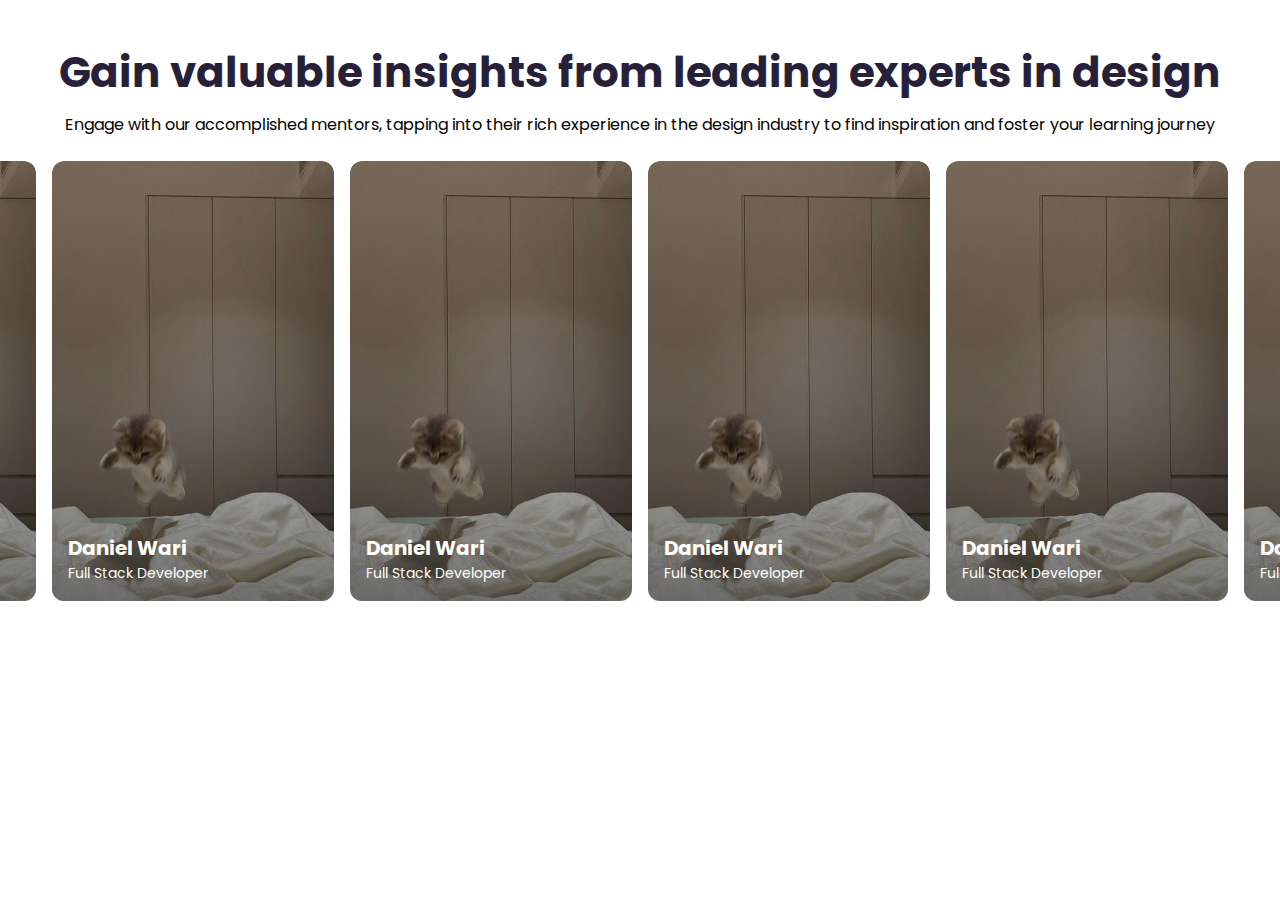
<file: carousel.html>
<!DOCTYPE html>
<html lang="en">
<head>
    <meta charset="UTF-8">
    <meta name="viewport" content="width=device-width, initial-scale=1.0">
    <title>Document</title>

    <link rel="stylesheet" href="carousel.css">
</head>
<body>
    <div class="meet-wrap">
        <div class="meet-content">
          <div class="meet-header">
            <h5>Gain valuable insights from leading experts in design</h5>
            <p>Engage with our accomplished mentors, tapping into their rich experience in the design industry to find inspiration and foster your learning journey</p>
          </div>
          <div class="meet-carousel">
            <figure class="meet-card-carousel">
              <div class="img-container">
                <a href="" class="img-overlay"></a>
                <a href="" class="img-block">
                  <img src="./Media/Images/JPG/pfp.jpg" alt="">
                </a>              
              </div>
              <div class="meet-card-info">
                <h6>Daniel Wari</h6>
                <p>Full Stack Developer</p>
              </div>
            </figure>
            <figure class="meet-card-carousel">
              <div class="img-container">
                <a href="" class="img-overlay"></a>
                <a href="" class="img-block">
                  <img src="./Media/Images/JPG/pfp.jpg" alt="">
                </a>              
              </div>
              <div class="meet-card-info">
                <h6>Daniel Wari</h6>
                <p>Full Stack Developer</p>
              </div>
            </figure>
            <figure class="meet-card-carousel">
              <div class="img-container">
                <a href="" class="img-overlay"></a>
                <a href="" class="img-block">
                  <img src="./Media/Images/JPG/pfp.jpg" alt="">
                </a>              
              </div>
              <div class="meet-card-info">
                <h6>Daniel Wari</h6>
                <p>Full Stack Developer</p>
              </div>
            </figure>
            <figure class="meet-card-carousel">
              <div class="img-container">
                <a href="" class="img-overlay"></a>
                <a href="" class="img-block">
                  <img src="./Media/Images/JPG/pfp.jpg" alt="">
                </a>              
              </div>
              <div class="meet-card-info">
                <h6>Daniel Wari</h6>
                <p>Full Stack Developer</p>
              </div>
            </figure>
            <figure class="meet-card-carousel">
              <div class="img-container">
                <a href="" class="img-overlay"></a>
                <a href="" class="img-block">
                  <img src="./Media/Images/JPG/pfp.jpg" alt="">
                </a>              
              </div>
              <div class="meet-card-info">
                <h6>Daniel Wari</h6>
                <p>Full Stack Developer</p>
              </div>
            </figure>
            <figure class="meet-card-carousel">
              <div class="img-container">
                <a href="" class="img-overlay"></a>
                <a href="" class="img-block">
                  <img src="./Media/Images/JPG/pfp.jpg" alt="">
                </a>              
              </div>
              <div class="meet-card-info">
                <h6>Daniel Wari</h6>
                <p>Full Stack Developer</p>
              </div>
            </figure>
            <figure class="meet-card-carousel">
              <div class="img-container">
                <a href="" class="img-overlay"></a>
                <a href="" class="img-block">
                  <img src="./Media/Images/JPG/pfp.jpg" alt="">
                </a>              
              </div>
              <div class="meet-card-info">
                <h6>Daniel Wari</h6>
                <p>Full Stack Developer</p>
              </div>
            </figure>
            <figure class="meet-card-carousel">
              <div class="img-container">
                <a href="" class="img-overlay"></a>
                <a href="" class="img-block">
                  <img src="./Media/Images/JPG/pfp.jpg" alt="">
                </a>              
              </div>
              <div class="meet-card-info">
                <h6>Daniel Wari</h6>
                <p>Full Stack Developer</p>
              </div>
            </figure>
          </div>
        </div>
    </div>
</body>
</html>
</file>
<file: carousel.css>
/* Google Fonts - Poppins */
@import url("https://fonts.googleapis.com/css2?family=Poppins:wght@300;400;500;600&display=swap");

* {
    box-sizing: border-box;
    font-family: "Poppins", sans-serif;
    scroll-behavior: smooth;
    margin: 0;
    padding: 0;
}

.meet-wrap {
    display: flex;
    max-width: 100em;
    align-items: center;
    justify-content: center;
    position: relative;
    margin-right: auto;
    margin-left: auto;
    padding: 3.13em 0em;
    overflow: hidden;
}

.meet-header {
    display: flex;
    align-items: center;
    justify-content: center;
    flex-direction: column;
}

.meet-header h5  {
    text-align: center;
    font-size: 42px;
    font-weight: 700;
    line-height: 1.1;
    color: #26203a;
}

.meet-header p {
    text-align: center;
    font-size: 1rem;
    margin-top: 1rem;
    margin-bottom: 1.5rem;
    font-weight: 400;
}

.meet-carousel {
    display: flex;
    gap: 1rem;
    overflow-x: scroll;
    scroll-behavior: smooth;
}

.meet-card-carousel {
    position: relative;
    display: flex;
    margin: 0;
}

.img-container {
    display: inline-flex;
    align-items: center;
    justify-content: center;
    border-radius: 0.75rem;
    overflow: hidden;
    position: relative;
}

.img-block {
    width: 282px;
    display: block;
    position: relative;
}

.img-block img {
    object-position: center;
    object-fit: cover;
    border-radius: 0.75rem;
    width: 100%;
    height: 440px;
    cursor: pointer;
    position: relative;
    z-index: 1;
}

.img-overlay {
    cursor: pointer;
    background: linear-gradient(180deg, rgba(0, 0, 0, 0.5), transparent);
    transform: scaleY(-1);
    transition-duration: 0.3s;
    position: absolute;
    border-radius: 0.75rem;
    top: 0;
    left: 0;
    width: 100%;
    height: 440px;
    z-index: 2;
}

.img-overlay:hover {
    background-color: #0003;
}

.meet-card-info {
    pointer-events: none;
    position: absolute;
    overflow: hidden;
    display: block;
    bottom: 0;
    width: 282px;
    border-bottom-left-radius: 1rem;
    border-bottom-right-radius: 1rem;
    padding: 1rem;
    padding-bottom: 1.5rem;
    z-index: 2;
}

.meet-card-info:hover {
    opacity: 1 !important;
}

.meet-card-info h6 {
    font-weight: 700;
    text-align: left;
    font-size: 1.25rem;
    color: rgba(255, 255, 248, 1);
}

.meet-card-info p {
    color: rgba(255, 255, 248, 1);
    font-size: 0.875rem;
}
</file>
